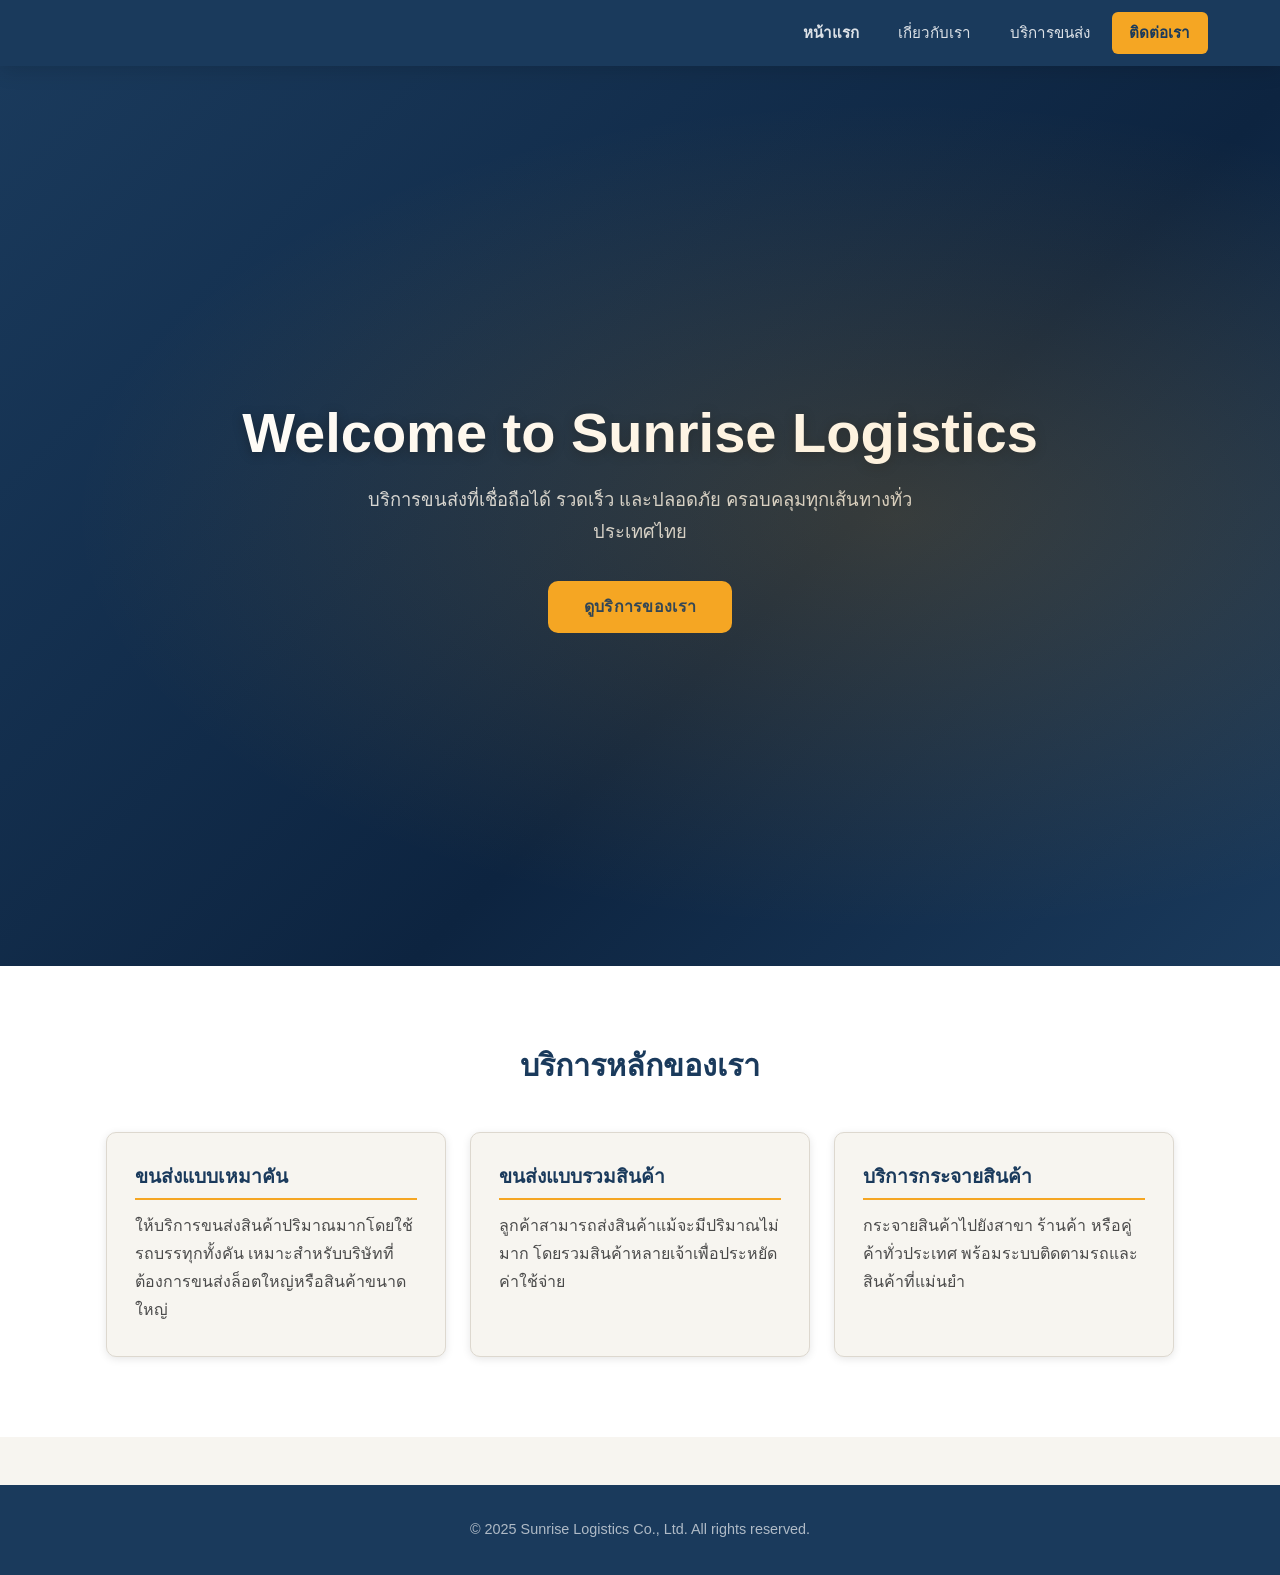
<file: index.html>
<!DOCTYPE html>
<html lang="th">
  <head>
    <meta charset="UTF-8" />
    <meta name="viewport" content="width=device-width, initial-scale=1.0" />
    <title>Sunrise Logistics</title>
    <link rel="stylesheet" href="css/styles.css" />
  </head>
  <body>

    <header id="header">
      <nav>
        <ul>
          <li><a href="index.html">หน้าแรก</a></li>
          <li><a href="about.html">เกี่ยวกับเรา</a></li>
          <li><a href="services.html">บริการขนส่ง</a></li>
          <li><a href="contact.html">ติดต่อเรา</a></li>
        </ul>
      </nav>
    </header>

    <!-- Hero Section -->
    <section class="hero">
      <h1>Welcome to Sunrise Logistics</h1>
      <p>บริการขนส่งที่เชื่อถือได้ รวดเร็ว และปลอดภัย ครอบคลุมทุกเส้นทางทั่วประเทศไทย</p>
      <a href="services.html" class="btn">ดูบริการของเรา</a>
    </section>

    <!-- Featured Services -->
    <section class="services-section">
      <h2>บริการหลักของเรา</h2>
      <div class="services-grid">
        <div class="service-card">
          <h3>ขนส่งแบบเหมาคัน</h3>
          <p>ให้บริการขนส่งสินค้าปริมาณมากโดยใช้รถบรรทุกทั้งคัน เหมาะสำหรับบริษัทที่ต้องการขนส่งล็อตใหญ่หรือสินค้าขนาดใหญ่</p>
        </div>
        <div class="service-card">
          <h3>ขนส่งแบบรวมสินค้า</h3>
          <p>ลูกค้าสามารถส่งสินค้าแม้จะมีปริมาณไม่มาก โดยรวมสินค้าหลายเจ้าเพื่อประหยัดค่าใช้จ่าย</p>
        </div>
        <div class="service-card">
          <h3>บริการกระจายสินค้า</h3>
          <p>กระจายสินค้าไปยังสาขา ร้านค้า หรือคู่ค้าทั่วประเทศ พร้อมระบบติดตามรถและสินค้าที่แม่นยำ</p>
        </div>
      </div>
    </section>

    <footer id="footer">
      <p>© 2025 Sunrise Logistics Co., Ltd. All rights reserved.</p>
    </footer>

  </body>
</html>
</file>
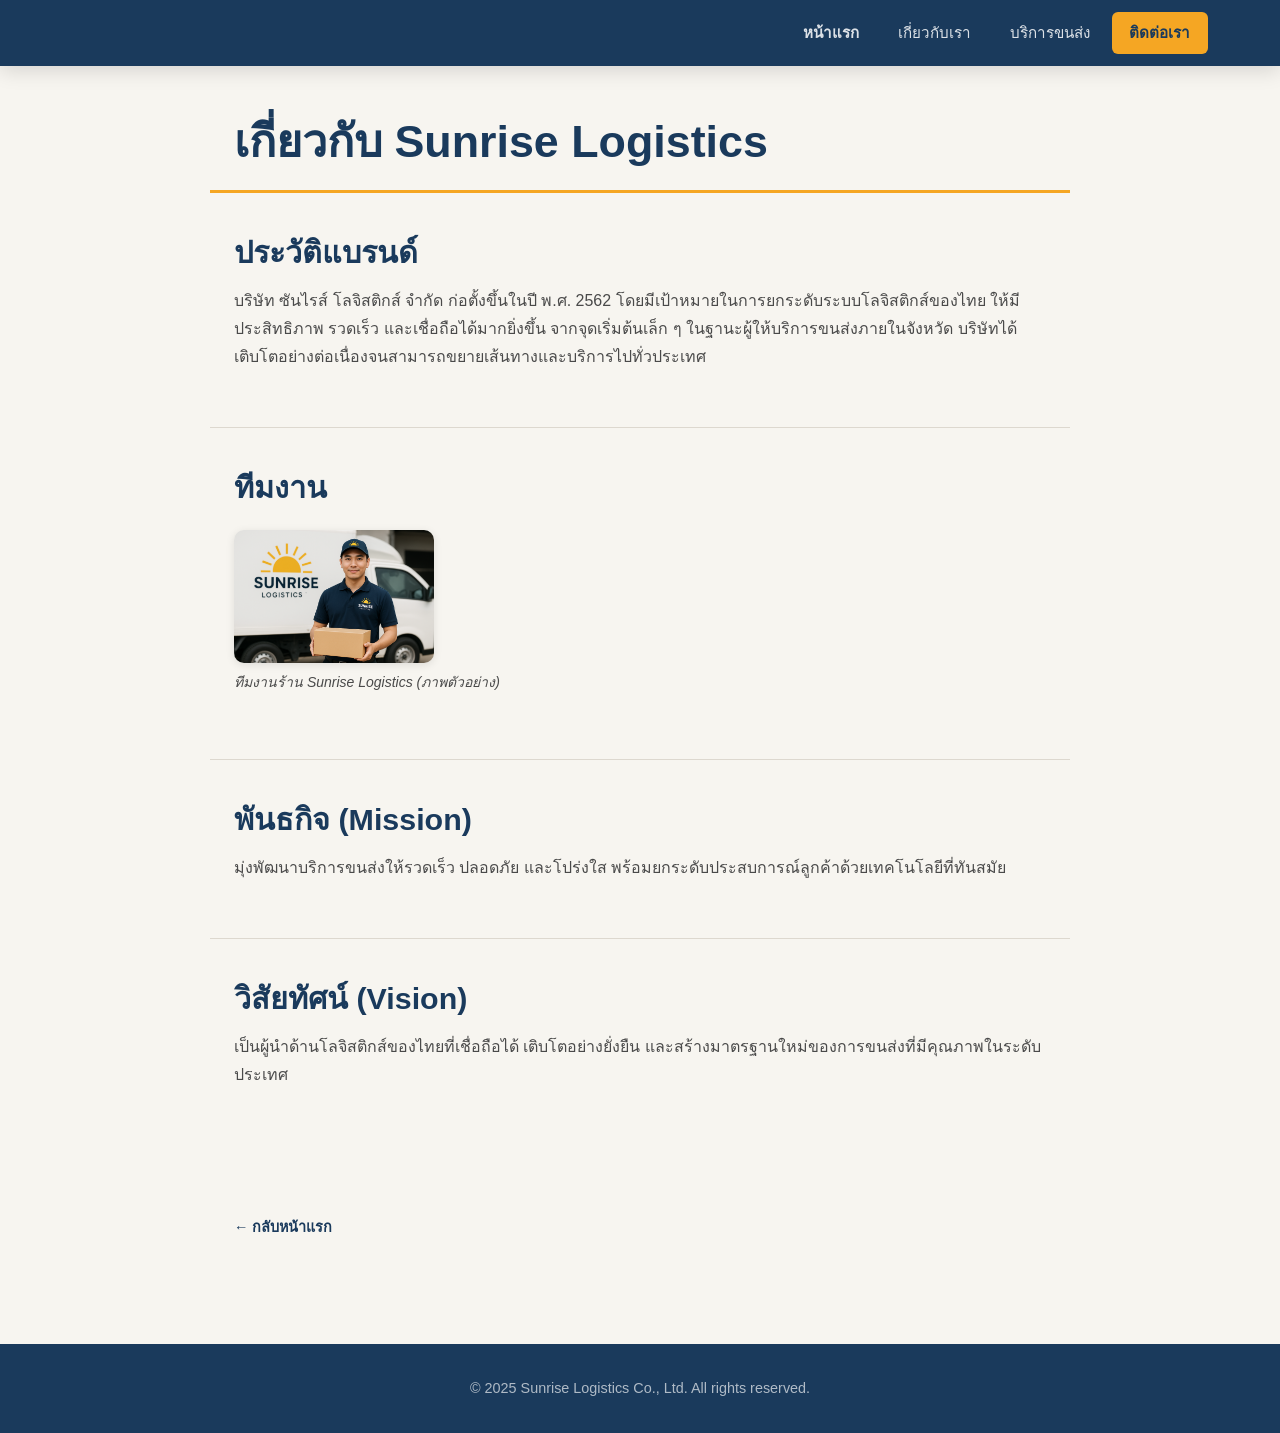
<file: about.html>
<!DOCTYPE html>
<html lang="th">
  <head>
    <meta charset="utf-8" />
    <meta name="viewport" content="width=device-width,initial-scale=1" />
    <title>เกี่ยวกับ Sunrise Logistics</title>
    <meta name="description" content="บริษัท ซันไรส์ โลจิสติกส์ จำกัด ก่อตั้งขึ้นในปี พ.ศ. 2562" />
    <link rel="stylesheet" href="css/styles.css" />
  </head>
  <body>

    <header id="header">
      <nav>
        <ul>
          <li><a href="index.html">หน้าแรก</a></li>
          <li><a href="about.html">เกี่ยวกับเรา</a></li>
          <li><a href="services.html">บริการขนส่ง</a></li>
          <li><a href="contact.html">ติดต่อเรา</a></li>
        </ul>
      </nav>
    </header>

    <main>
      <h1 class="page-title">เกี่ยวกับ Sunrise Logistics</h1>

      <section class="content-section" aria-labelledby="history">
        <h2 id="history">ประวัติแบรนด์</h2>
        <p>
          บริษัท ซันไรส์ โลจิสติกส์ จำกัด ก่อตั้งขึ้นในปี พ.ศ. 2562 โดยมีเป้าหมายในการยกระดับระบบโลจิสติกส์ของไทย
          ให้มีประสิทธิภาพ รวดเร็ว และเชื่อถือได้มากยิ่งขึ้น จากจุดเริ่มต้นเล็ก ๆ ในฐานะผู้ให้บริการขนส่งภายในจังหวัด
          บริษัทได้เติบโตอย่างต่อเนื่องจนสามารถขยายเส้นทางและบริการไปทั่วประเทศ
        </p>
      </section>

      <section class="content-section" aria-labelledby="team">
        <h2 id="team">ทีมงาน</h2>
        <figure>
          <img src="รูป/พนักงาน.png" alt="ภาพตัวอย่างเจ้าหน้าที่ Sunrise Logistics" width="200" />
          <figcaption>ทีมงานร้าน Sunrise Logistics (ภาพตัวอย่าง)</figcaption>
        </figure>
      </section>

      <section class="content-section" aria-labelledby="mission">
        <h2 id="mission">พันธกิจ (Mission)</h2>
        <p>
          มุ่งพัฒนาบริการขนส่งให้รวดเร็ว ปลอดภัย และโปร่งใส
          พร้อมยกระดับประสบการณ์ลูกค้าด้วยเทคโนโลยีที่ทันสมัย
        </p>
      </section>

      <section class="content-section" aria-labelledby="vision">
        <h2 id="vision">วิสัยทัศน์ (Vision)</h2>
        <p>
          เป็นผู้นำด้านโลจิสติกส์ของไทยที่เชื่อถือได้ เติบโตอย่างยั่งยืน
          และสร้างมาตรฐานใหม่ของการขนส่งที่มีคุณภาพในระดับประเทศ
        </p>
      </section>

      <div style="max-width:860px;margin:0 auto;padding:0 1.5rem 3rem;">
        <a href="index.html" class="back-link">← กลับหน้าแรก</a>
      </div>
    </main>

    <footer id="footer">
      <p>© 2025 Sunrise Logistics Co., Ltd. All rights reserved.</p>
    </footer>

  </body>
</html>
</file>
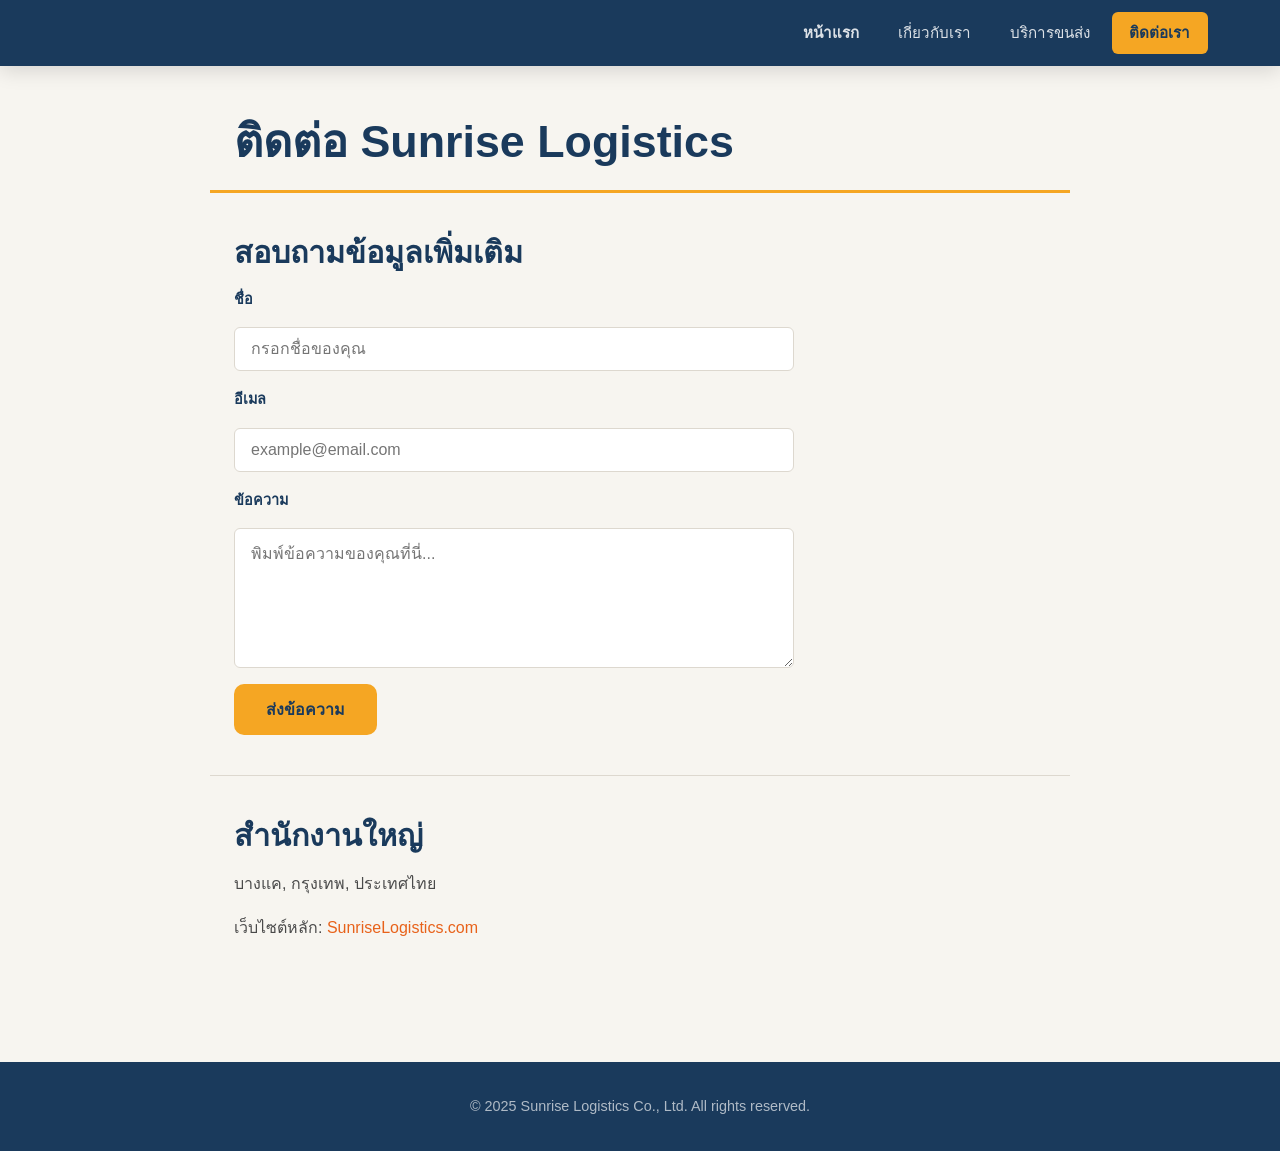
<file: contact.html>
<!DOCTYPE html>
<html lang="th">
  <head>
    <meta charset="utf-8" />
    <meta name="viewport" content="width=device-width,initial-scale=1" />
    <title>ติดต่อ Sunrise Logistics</title>
    <meta name="description" content="ข้อมูลติดต่อสำนักงานใหญ่ Sunrise Logistics และช่องทางติดต่อทั่วไป" />
    <link rel="stylesheet" href="css/styles.css" />
  </head>
  <body>

    <header id="header">
      <nav>
        <ul>
          <li><a href="index.html">หน้าแรก</a></li>
          <li><a href="about.html">เกี่ยวกับเรา</a></li>
          <li><a href="services.html">บริการขนส่ง</a></li>
          <li><a href="contact.html">ติดต่อเรา</a></li>
        </ul>
      </nav>
    </header>

    <main>
      <h1 class="page-title">ติดต่อ Sunrise Logistics</h1>

      <section class="content-section" aria-labelledby="form-heading">
        <h2 id="form-heading">สอบถามข้อมูลเพิ่มเติม</h2>
        <form class="contact-form" action="#" method="post">
          <label for="name">ชื่อ</label>
          <input type="text" id="name" name="name" placeholder="กรอกชื่อของคุณ" required />

          <label for="email">อีเมล</label>
          <input type="email" id="email" name="email" placeholder="example@email.com" required />

          <label for="message">ข้อความ</label>
          <textarea id="message" name="message" rows="5" placeholder="พิมพ์ข้อความของคุณที่นี่..." required></textarea>

          <button type="submit">ส่งข้อความ</button>
        </form>
      </section>

      <section class="content-section" aria-labelledby="hq">
        <h2 id="hq">สำนักงานใหญ่</h2>
        <p>บางแค, กรุงเทพ, ประเทศไทย</p>
        <p>
          เว็บไซต์หลัก:
          <a href="https://sunriselogistics.com" target="_blank" rel="noopener">SunriseLogistics.com</a>
        </p>
      </section>
    </main>

    <footer id="footer">
      <p>© 2025 Sunrise Logistics Co., Ltd. All rights reserved.</p>
    </footer>

  </body>
</html>
</file>
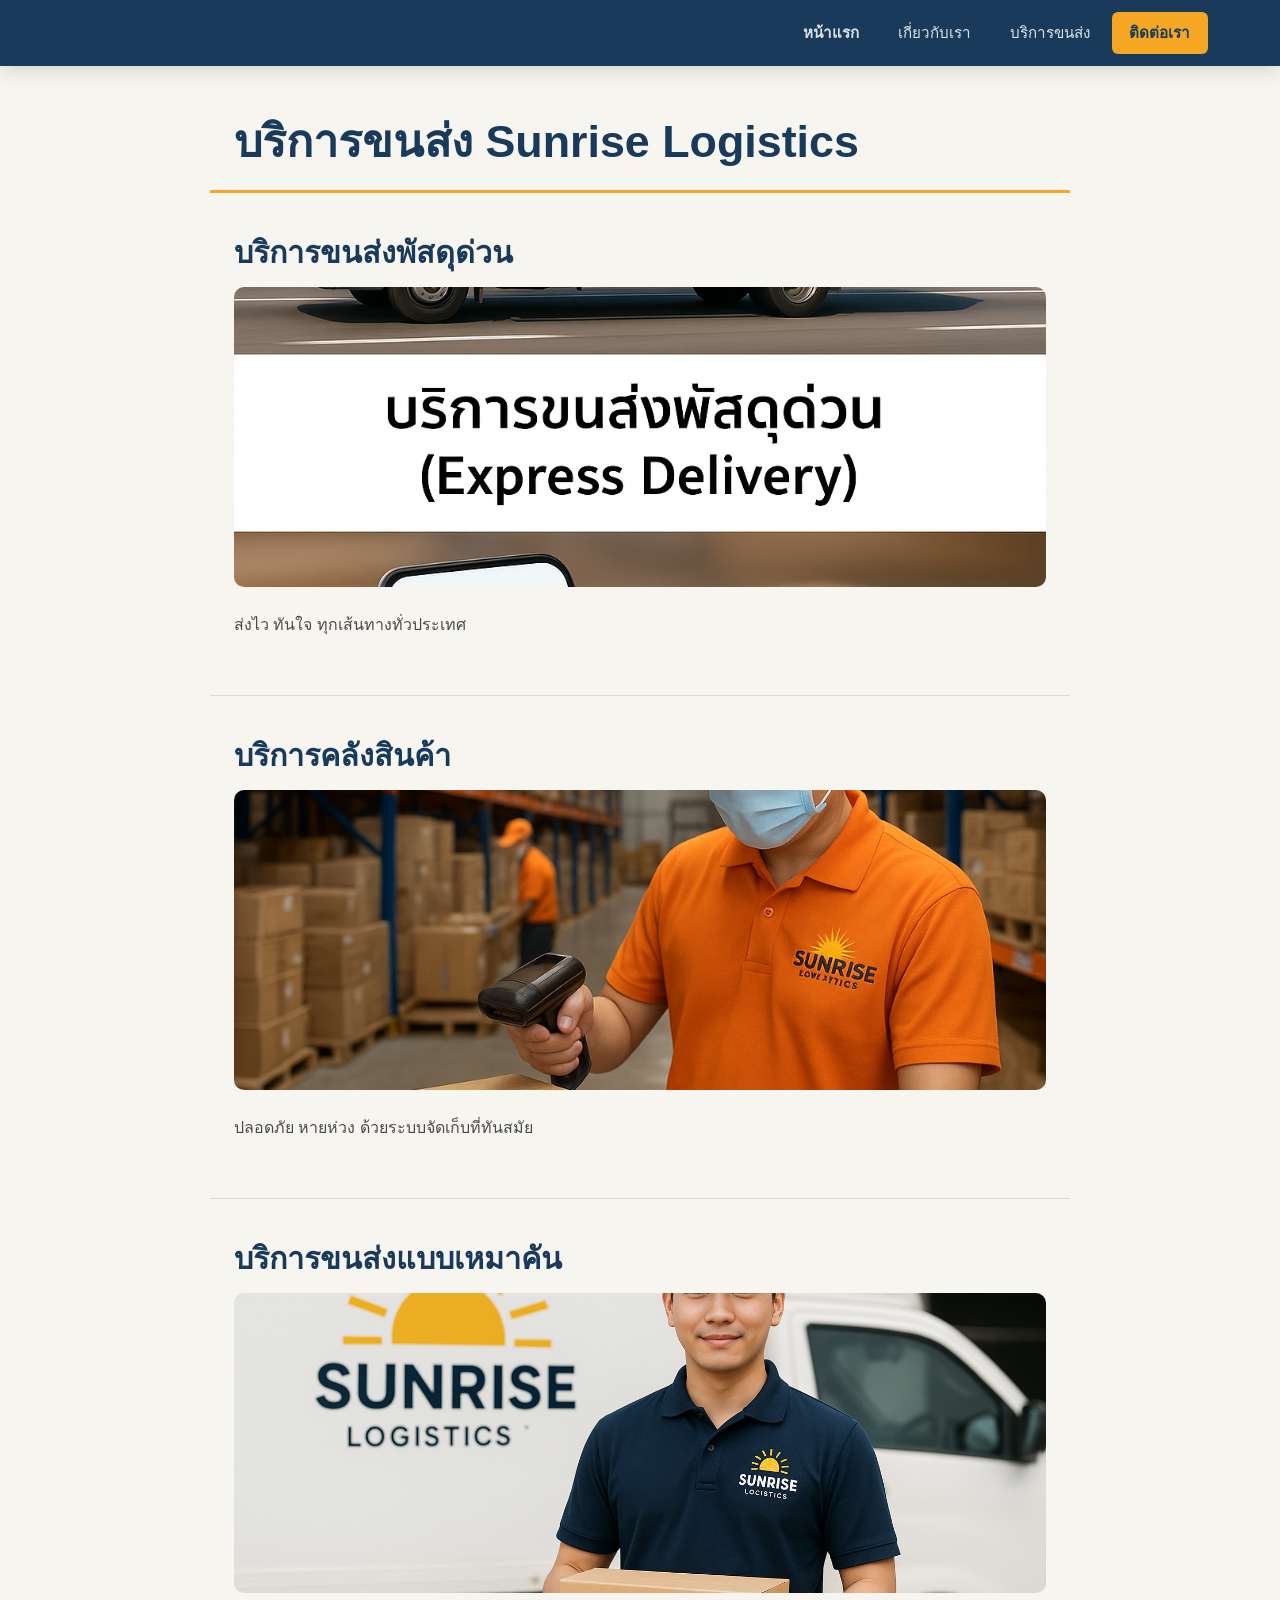
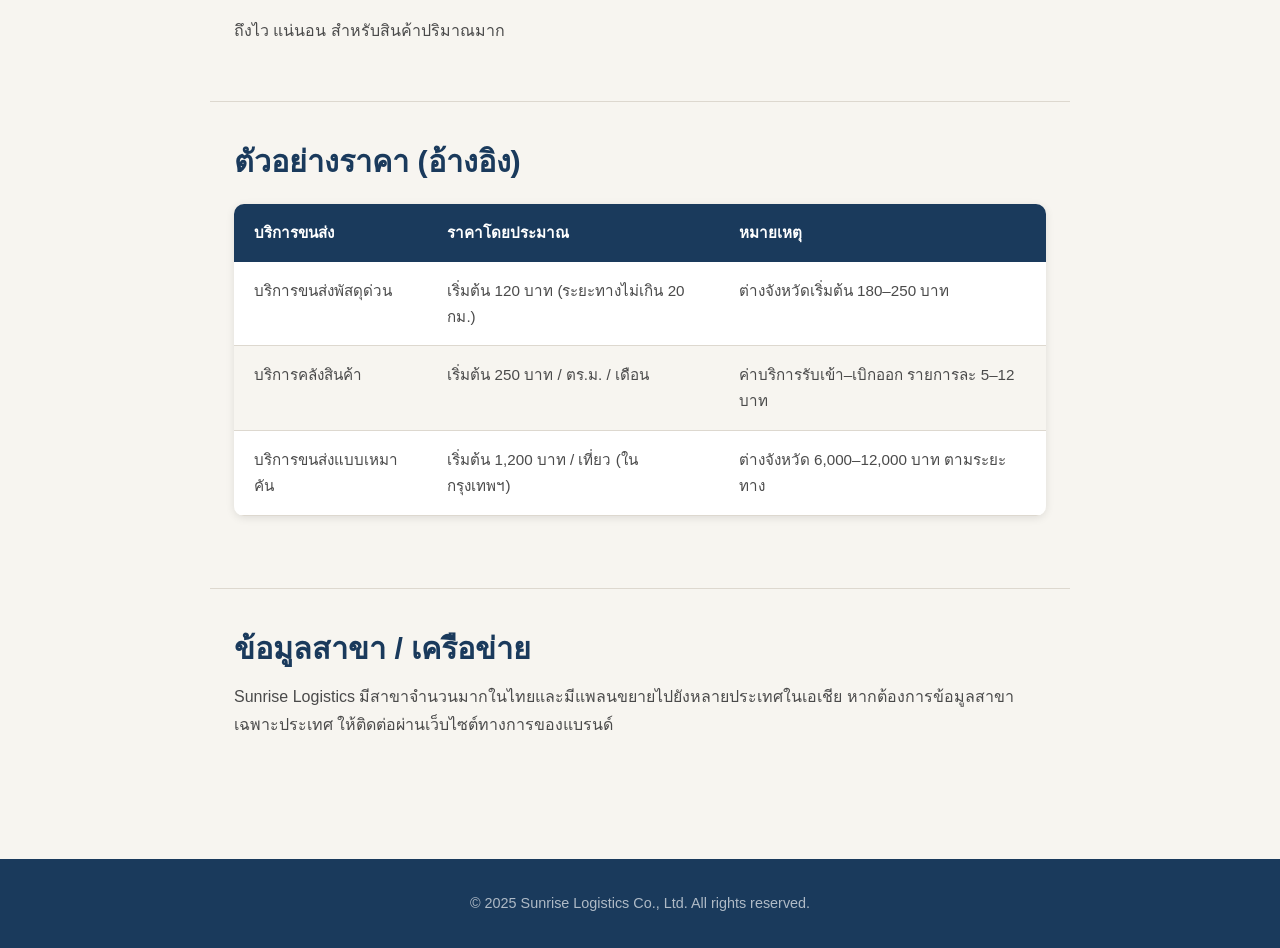
<file: services.html>
<!DOCTYPE html>
<html lang="th">
  <head>
    <meta charset="utf-8" />
    <meta name="viewport" content="width=device-width,initial-scale=1" />
    <title>บริการขนส่ง - Sunrise Logistics</title>
    <meta name="description" content="บริการขนส่งพัสดุด่วน คลังสินค้า และขนส่งเหมาคัน โดย Sunrise Logistics" />
    <link rel="stylesheet" href="css/styles.css" />
  </head>
  <body>

    <header id="header">
      <nav>
        <ul>
          <li><a href="index.html">หน้าแรก</a></li>
          <li><a href="about.html">เกี่ยวกับเรา</a></li>
          <li><a href="services.html">บริการขนส่ง</a></li>
          <li><a href="contact.html">ติดต่อเรา</a></li>
        </ul>
      </nav>
    </header>

    <main>
      <h1 class="page-title">บริการขนส่ง Sunrise Logistics</h1>

      <section class="content-section" aria-labelledby="express">
        <h2 id="express">บริการขนส่งพัสดุด่วน</h2>
        <img class="service-detail-img" src="รูป/ส่งด่วน.png" alt="บริการขนส่งพัสดุด่วน Sunrise Logistics" />
        <p>ส่งไว ทันใจ ทุกเส้นทางทั่วประเทศ</p>
      </section>

      <section class="content-section" aria-labelledby="warehouse">
        <h2 id="warehouse">บริการคลังสินค้า</h2>
        <img class="service-detail-img" src="รูป/คลังสินค้า.png" alt="บริการคลังสินค้า Sunrise Logistics" />
        <p>ปลอดภัย หายห่วง ด้วยระบบจัดเก็บที่ทันสมัย</p>
      </section>

      <section class="content-section" aria-labelledby="fullload">
        <h2 id="fullload">บริการขนส่งแบบเหมาคัน</h2>
        <img class="service-detail-img" src="รูป/เหมาคัน.png" alt="บริการขนส่งแบบเหมาคัน Sunrise Logistics" />
        <p>ถึงไว แน่นอน สำหรับสินค้าปริมาณมาก</p>
      </section>

      <section class="content-section" aria-labelledby="pricing">
        <h2 id="pricing">ตัวอย่างราคา (อ้างอิง)</h2>
        <table>
          <thead>
            <tr>
              <th>บริการขนส่ง</th>
              <th>ราคาโดยประมาณ</th>
              <th>หมายเหตุ</th>
            </tr>
          </thead>
          <tbody>
            <tr>
              <td>บริการขนส่งพัสดุด่วน</td>
              <td>เริ่มต้น 120 บาท (ระยะทางไม่เกิน 20 กม.)</td>
              <td>ต่างจังหวัดเริ่มต้น 180–250 บาท</td>
            </tr>
            <tr>
              <td>บริการคลังสินค้า</td>
              <td>เริ่มต้น 250 บาท / ตร.ม. / เดือน</td>
              <td>ค่าบริการรับเข้า–เบิกออก รายการละ 5–12 บาท</td>
            </tr>
            <tr>
              <td>บริการขนส่งแบบเหมาคัน</td>
              <td>เริ่มต้น 1,200 บาท / เที่ยว (ในกรุงเทพฯ)</td>
              <td>ต่างจังหวัด 6,000–12,000 บาท ตามระยะทาง</td>
            </tr>
          </tbody>
        </table>
      </section>

      <section class="content-section" aria-labelledby="locations">
        <h2 id="locations">ข้อมูลสาขา / เครือข่าย</h2>
        <p>
          Sunrise Logistics มีสาขาจำนวนมากในไทยและมีแพลนขยายไปยังหลายประเทศในเอเชีย
          หากต้องการข้อมูลสาขาเฉพาะประเทศ ให้ติดต่อผ่านเว็บไซต์ทางการของแบรนด์
        </p>
      </section>
    </main>

    <footer id="footer">
      <p>© 2025 Sunrise Logistics Co., Ltd. All rights reserved.</p>
    </footer>

  </body>
</html>
</file>
<file: css/styles.css>
/* ========================
   RESET & DEFAULTS
   ======================== */
*, *::before, *::after {
  margin: 0;
  padding: 0;
  box-sizing: border-box;
}

html {
  font-size: 16px;
  scroll-behavior: smooth;
}

/* ========================
   CSS VARIABLES
   ======================== */
:root {
  --primary:     #1A3A5C;
  --secondary:   #F5A623;
  --accent:      #E8621A;
  --neutral-bg:  #F7F5F0;
  --neutral-mid: #DDD8CF;
  --text-dark:   #1C1C1C;
  --text-mid:    #4A4A4A;
  --text-light:  #FFFFFF;
  --shadow-sm:   0 2px 8px rgba(0,0,0,0.10);
  --shadow-md:   0 4px 20px rgba(0,0,0,0.14);
  --radius:      10px;
  --transition:  all 0.3s ease;
}

/* ========================
   TYPOGRAPHY
   ======================== */
@import url('https://fonts.googleapis.com/css2?family=Prompt:wght@300;400;600;700&family=Sarabun:wght@300;400;600&display=swap');

body {
  font-family: 'Sarabun', sans-serif;
  font-size: 1rem;
  line-height: 1.7;
  color: var(--text-dark);
  background-color: var(--neutral-bg);
}

h1, h2, h3, h4 {
  font-family: 'Prompt', sans-serif;
  line-height: 1.25;
  color: var(--primary);
}

h1 { font-size: 2.8rem;  font-weight: 700; }
h2 { font-size: 1.9rem;  font-weight: 600; margin-bottom: 1.5rem; }
h3 { font-size: 1.2rem;  font-weight: 600; margin-bottom: 0.5rem; }
h4 { font-size: 1rem;    font-weight: 600; }

p {
  line-height: 1.75;
  color: var(--text-mid);
  margin-bottom: 1rem;
}

a {
  color: var(--accent);
  text-decoration: none;
  transition: var(--transition);
}

a:hover {
  color: var(--secondary);
  text-decoration: underline;
}

img {
  max-width: 100%;
  height: auto;
  display: block;
}

/* ========================
   LAYOUT & CONTAINERS
   ======================== */
.container {
  width: 90%;
  max-width: 1200px;
  margin: 0 auto;
  padding: 0 1.25rem;
}

/* ========================
   HEADER & NAVIGATION
   ======================== */
#header {
  position: sticky;
  top: 0;
  z-index: 100;
  background-color: var(--primary);
  box-shadow: var(--shadow-md);
}

#header nav {
  display: flex;
  align-items: center;
  max-width: 1200px;
  margin: 0 auto;
  padding: 0 2rem;
}

#header nav ul {
  display: flex;
  list-style: none;
  gap: 0.25rem;
  padding: 0.75rem 0;
  margin-left: auto;
}

#header nav ul li a {
  display: block;
  color: rgba(255,255,255,0.85);
  padding: 0.5rem 1.1rem;
  border-radius: 6px;
  font-family: 'Prompt', sans-serif;
  font-size: 0.95rem;
  font-weight: 400;
  text-decoration: none;
  transition: var(--transition);
}

#header nav ul li a:hover {
  color: var(--secondary);
  background-color: rgba(255,255,255,0.1);
  text-decoration: none;
}

#header nav ul li:last-child a {
  background-color: var(--secondary);
  color: var(--primary);
  font-weight: 700;
}

#header nav ul li:last-child a:hover {
  background-color: var(--accent);
  color: var(--text-light);
}

#header nav ul li:first-child a {
  font-weight: 600;
}

/* ========================
   HERO SECTION
   ======================== */
.hero {
  position: relative;
  min-height: 100vh;
  display: flex;
  flex-direction: column;
  align-items: center;
  justify-content: center;
  text-align: center;
  padding: 5rem 1.5rem;
  background: linear-gradient(135deg, var(--primary) 0%, #0D2440 60%, #1A3A5C 100%);
  overflow: hidden;
}

.hero::before {
  content: '';
  position: absolute;
  inset: 0;
  background: radial-gradient(ellipse at 70% 50%, rgba(245,166,35,0.18) 0%, transparent 65%);
  pointer-events: none;
}

.hero h1 {
  color: var(--text-light);
  font-size: clamp(2rem, 5vw, 3.5rem);
  margin-bottom: 1rem;
  text-shadow: 0 2px 12px rgba(0,0,0,0.3);
}

.hero p {
  color: rgba(255,255,255,0.82);
  font-size: 1.15rem;
  max-width: 560px;
  margin-bottom: 2rem;
}

/* ========================
   BUTTONS
   ======================== */
.btn {
  display: inline-block;
  padding: 0.8rem 2.2rem;
  background-color: var(--secondary);
  color: var(--primary);
  font-family: 'Prompt', sans-serif;
  font-size: 1rem;
  font-weight: 700;
  border: none;
  border-radius: var(--radius);
  cursor: pointer;
  text-decoration: none;
  transition: var(--transition);
  letter-spacing: 0.02em;
}

.btn:hover {
  background-color: var(--accent);
  color: var(--text-light);
  transform: translateY(-2px);
  box-shadow: 0 6px 20px rgba(232,98,26,0.35);
  text-decoration: none;
}

.btn:active {
  transform: translateY(0);
}

/* ========================
   SERVICES SECTION (index.html)
   ======================== */
.services-section {
  background: #ffffff;
  padding: 5rem 2rem;
  text-align: center;
}

.services-section h2 {
  color: var(--primary);
  margin-bottom: 3rem;
}

.services-grid {
  display: flex;
  flex-wrap: wrap;
  gap: 1.5rem;
  max-width: 1100px;
  margin: 0 auto;
  justify-content: center;
}

.service-card {
  flex: 1;
  min-width: 280px;
  max-width: 340px;
  background: var(--neutral-bg);
  border: 1px solid var(--neutral-mid);
  border-radius: var(--radius);
  padding: 2rem 1.75rem;
  box-shadow: var(--shadow-sm);
  text-align: left;
  transition: var(--transition);
}

.service-card:hover {
  box-shadow: var(--shadow-md);
  transform: translateY(-5px);
  border-color: var(--secondary);
}

.service-card h3 {
  color: var(--primary);
  padding-bottom: 0.6rem;
  margin-bottom: 0.75rem;
  border-bottom: 2px solid var(--secondary);
}

.service-card p {
  margin-bottom: 0;
}

/* ========================
   GENERIC CARD
   ======================== */
.card {
  background: #fff;
  border: 1px solid var(--neutral-mid);
  border-radius: var(--radius);
  padding: 1.75rem;
  box-shadow: var(--shadow-sm);
  transition: var(--transition);
}

.card:hover {
  box-shadow: var(--shadow-md);
  transform: translateY(-4px);
  border-color: var(--secondary);
}

/* ========================
   PAGE CONTENT (about / services / contact)
   ======================== */
.page-title {
  max-width: 860px;
  margin: 3rem auto 0;
  padding: 0 1.5rem 1.25rem;
  border-bottom: 3px solid var(--secondary);
  color: var(--primary);
}

.content-section {
  max-width: 860px;
  margin: 0 auto;
  padding: 2.5rem 1.5rem;
  border-bottom: 1px solid var(--neutral-mid);
}

.content-section:last-of-type {
  border-bottom: none;
  margin-bottom: 4rem;
}

.content-section h2 {
  color: var(--primary);
  margin-bottom: 1rem;
}

/* ========================
   FIGURE & IMAGES
   ======================== */
figure {
  margin: 1.5rem 0;
}

figcaption {
  font-size: 0.875rem;
  color: var(--text-mid);
  margin-top: 0.5rem;
  font-style: italic;
}

figure img {
  border-radius: var(--radius);
  box-shadow: var(--shadow-sm);
  max-width: 280px;
}

.service-detail-img {
  border-radius: var(--radius);
  margin: 1rem 0 1.5rem;
  max-height: 300px;
  object-fit: cover;
  width: 100%;
}

/* ========================
   TABLE
   ======================== */
table {
  width: 100%;
  border-collapse: collapse;
  margin: 1.5rem 0 2rem;
  font-size: 0.95rem;
  box-shadow: var(--shadow-sm);
  border-radius: var(--radius);
  overflow: hidden;
}

thead {
  background-color: var(--primary);
  color: var(--text-light);
}

thead th {
  padding: 1rem 1.25rem;
  text-align: left;
  font-family: 'Prompt', sans-serif;
  font-weight: 600;
}

tbody tr {
  border-bottom: 1px solid var(--neutral-mid);
  background: #fff;
  transition: background 0.2s;
}

tbody tr:nth-child(even) {
  background-color: var(--neutral-bg);
}

tbody tr:hover {
  background-color: rgba(245,166,35,0.10);
}

tbody td {
  padding: 1rem 1.25rem;
  color: var(--text-mid);
  vertical-align: top;
}

/* ========================
   CONTACT FORM
   ======================== */
.contact-form {
  display: flex;
  flex-direction: column;
  gap: 1rem;
  max-width: 560px;
  margin-top: 1rem;
}

.contact-form label {
  font-weight: 600;
  font-family: 'Prompt', sans-serif;
  font-size: 0.9rem;
  color: var(--primary);
}

.contact-form input,
.contact-form textarea {
  width: 100%;
  padding: 0.75rem 1rem;
  border: 1.5px solid var(--neutral-mid);
  border-radius: 6px;
  font-family: 'Sarabun', sans-serif;
  font-size: 1rem;
  color: var(--text-dark);
  background: #fff;
  transition: var(--transition);
  outline: none;
  resize: vertical;
}

.contact-form input:focus,
.contact-form textarea:focus {
  border-color: var(--secondary);
  box-shadow: 0 0 0 3px rgba(245,166,35,0.2);
}

.contact-form textarea {
  min-height: 140px;
}

button[type="submit"] {
  display: inline-block;
  padding: 0.8rem 2rem;
  background-color: var(--secondary);
  color: var(--primary);
  font-family: 'Prompt', sans-serif;
  font-size: 1rem;
  font-weight: 700;
  border: none;
  border-radius: var(--radius);
  cursor: pointer;
  transition: var(--transition);
  align-self: flex-start;
}

button[type="submit"]:hover {
  background-color: var(--accent);
  color: var(--text-light);
  transform: translateY(-2px);
  box-shadow: 0 6px 20px rgba(232,98,26,0.35);
}

button[type="submit"]:active {
  transform: translateY(0);
}

/* ========================
   BACK LINK
   ======================== */
.back-link {
  display: inline-flex;
  align-items: center;
  gap: 0.4rem;
  color: var(--primary);
  font-weight: 600;
  font-family: 'Prompt', sans-serif;
  font-size: 0.9rem;
  padding: 0.4rem 0;
  border-bottom: 2px solid transparent;
  transition: var(--transition);
}

.back-link:hover {
  color: var(--accent);
  border-bottom-color: var(--accent);
  text-decoration: none;
}

/* ========================
   FIXED: BACK TO TOP BUTTON
   ======================== */
.back-to-top {
  position: fixed;
  bottom: 2rem;
  right: 2rem;
  z-index: 50;
  background: var(--secondary);
  color: var(--primary);
  border: none;
  border-radius: 50%;
  width: 48px;
  height: 48px;
  font-size: 1.4rem;
  cursor: pointer;
  box-shadow: var(--shadow-md);
  display: flex;
  align-items: center;
  justify-content: center;
  transition: var(--transition);
}

.back-to-top:hover {
  background: var(--accent);
  color: #fff;
  transform: translateY(-3px);
}

/* ========================
   FOOTER
   ======================== */
#footer {
  background-color: var(--primary);
  color: rgba(255,255,255,0.7);
  text-align: center;
  padding: 2rem 1.5rem;
  font-size: 0.9rem;
  margin-top: 3rem;
}

#footer p {
  color: rgba(255,255,255,0.65);
  margin: 0;
}

/* ========================
   RESPONSIVE / MEDIA QUERIES
   ======================== */
@media (max-width: 768px) {
  h1 { font-size: 2rem; }
  h2 { font-size: 1.5rem; }

  #header nav {
    flex-direction: column;
    align-items: flex-start;
    padding: 0.75rem 1rem;
  }

  #header nav ul {
    flex-wrap: wrap;
    gap: 0.25rem;
    margin-left: 0;
  }

  #header nav ul li a {
    font-size: 0.85rem;
    padding: 0.4rem 0.8rem;
  }

  .services-grid {
    flex-direction: column;
    align-items: center;
  }

  .service-card {
    max-width: 100%;
  }

  .content-section {
    padding: 1.5rem 1rem;
  }

  table { font-size: 0.85rem; }
  thead th, tbody td { padding: 0.75rem; }
}
</file>
